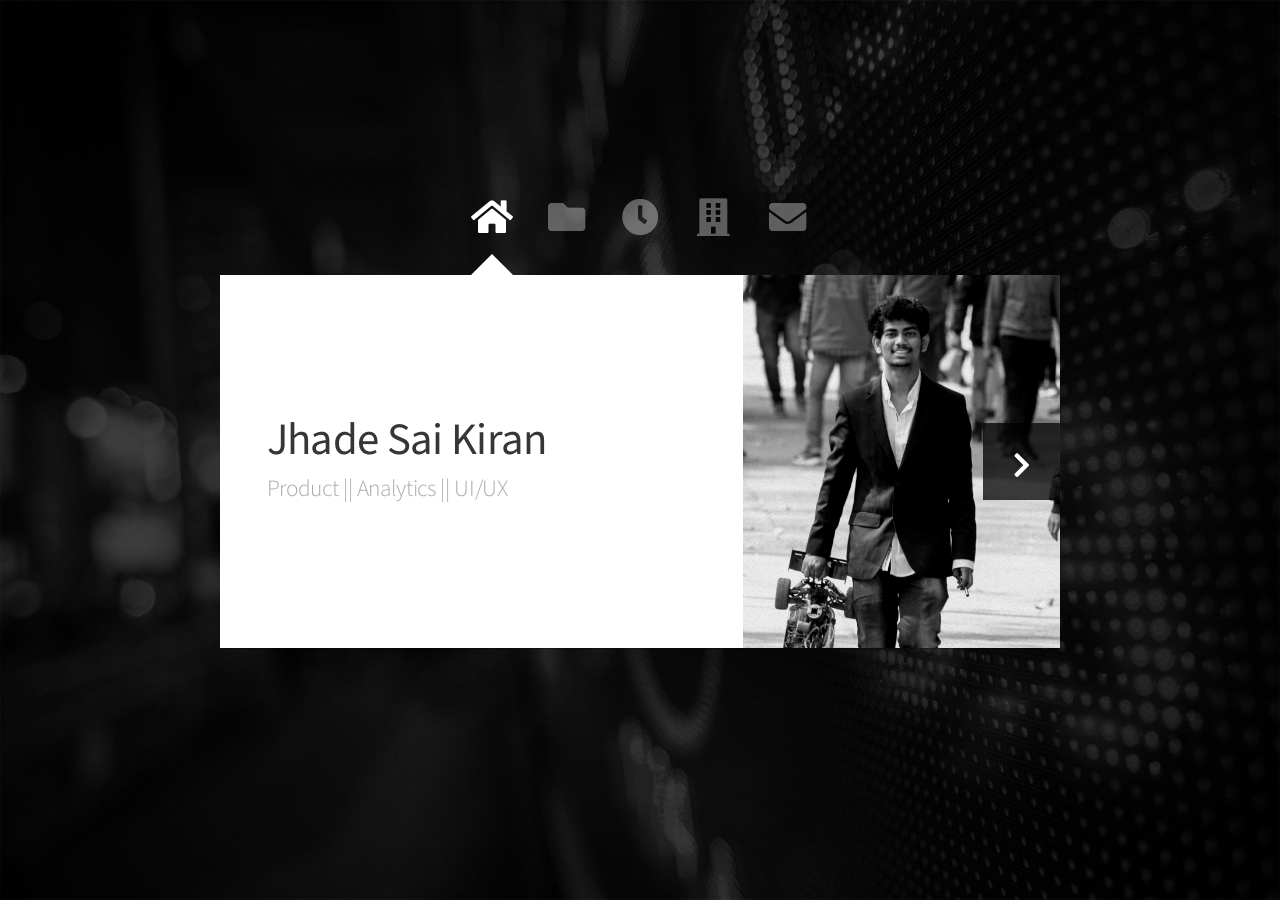
<file: index.html>
<!DOCTYPE HTML>

<html>
	<head>
		<title>Jhade_Sai_Kiran</title>
		<meta charset="utf-8" />
		<meta name="viewport" content="width=device-width, initial-scale=1, user-scalable=no" />
		<link rel="stylesheet" href="assets/css/main.css" />
		<link rel="icon" href="/logo.jpeg" />
		<noscript><link rel="stylesheet" href="assets/css/noscript.css" /></noscript>
	</head>
	<body class="is-preload">

		<!-- Wrapper-->
			<div id="wrapper">

				<!-- Nav -->
					<nav id="nav">
						<a href="#" class="icon solid fa-home"><span>Home</span></a>
						<a href="#work" class="icon solid fa-folder"><span>Work</span></a>
						<a href="#experience" class="icon solid fa-clock"><span>Experience</span></a>
						<a href="#education" class="icon solid fa-building"><span>Education</span></a>
						<a href="#contact" class="icon solid fa-envelope"><span>Contact</span></a>
					</nav>

				<!-- Main -->
					<div id="main">

						<!-- Me -->
							<article id="home" class="panel intro">
								<header>
									<h1>Jhade Sai Kiran</h1>
									<p>Product || Analytics || UI/UX</p>
									
								</header>
								<a href="#work" class="jumplink pic">
									<span class="arrow icon solid fa-chevron-right"><span>See my work</span></span>
									<img src="images/newprofile.jpeg" alt="" />
								</a>
							</article>

						<!-- Work -->
							<article id="work" class="panel work">
								<header>
									<h2>About me</h2>
								</header>
								<p>
									Experience in delivering end-to-end project implementations by using research, creating complete PRD's, Building MVP, defining success metrics through Product designing, brainstorming, and leadership skills simultaneously, with limited resources in fast-paced, changing priorities, and ambiguous Agile environments. Solid project experience in decision-making and negotiations. Excellent communication, problem-solving, conflict/ resolution management, active listening, time management, and interpersonal skills.
                               
								</p>
								
                                 <p>Here are few works that i have done!</p>
								<div class="blog">
                                  <h3>Problem Statement : ZestMoney</h3>
								  <ul>
									  <li>You work for a well-resourced startup and build a new dating app in India. Propose a product/feature to the startup’s leadership to increase the number of traction.</li>
								     <li>Clearly define your goals and your target users. What are the unique characteristics of the targeted audience when considering user demographics?</li>
                                     <li>Discuss tradeoffs, risks, and metrics for success. Are there cases when metrics might be misleading? For instance, when might several people match be a misleading metric?</li>
								 </ul>
                                  <div class="blog-carousel">
                                   
										
											<img src="images/zest/Zest_Money_page-0001.jpg" alt="zest" />
											<img src="images/zest/Zest_Money_page-0002.jpg" alt="zest" />
											<img src="images/zest/Zest_Money_page-0003.jpg" alt="zest" />
											<img src="images/zest/Zest_Money_page-0004.jpg" alt="zest" />
											<img src="images/zest/Zest_Money_page-0005.jpg" alt="zest" />
										
									
								  </div> 
								</div>

								<hr/>
                                 
								<div class="blog">
									<h3>Problem Statement : Hilabs</h3>
									<ul>
										<li>HiLabs healthcare-focused artificial Intelligence (AI) solutions automatically detect data errors without human knowledge or input. It is a rare fusion of AI, big data, and medical ontologies. HiLabs has multiple products, and each product addresses various use cases. It offers services and products to different healthcare agencies. The applicant is expected to create a user application for the same.
										</li>
									   
								   </ul>
									<div class="blog-carousel">
									 
											  <img src="images/hilabs/JhadeSaiKiran_18135048_IITBHU (2)_page-0001.jpg" alt="zest" />
											  <img src="images/hilabs/JhadeSaiKiran_18135048_IITBHU (2)_page-0002.jpg" alt="zest" />
											  <img src="images/hilabs/JhadeSaiKiran_18135048_IITBHU (2)_page-0003.jpg" alt="zest" />
											  <img src="images/hilabs/JhadeSaiKiran_18135048_IITBHU (2)_page-0004.jpg" alt="zest" />
											  <img src="images/hilabs/JhadeSaiKiran_18135048_IITBHU (2)_page-0005.jpg" alt="zest" />
											  <img src="images/hilabs/JhadeSaiKiran_18135048_IITBHU (2)_page-0006.jpg" alt="zest" />
											  <img src="images/hilabs/JhadeSaiKiran_18135048_IITBHU (2)_page-0007.jpg" alt="zest" />
										
									</div> 
								  </div>

                                 <hr/>


								  <div class="blog">
									<h3>Problem Statement : Flipkart</h3>
									<ul>
										<li>Choose the product offered by ANY of our partner hiring companies</li>
									   <li>Identify a problem with the chosen product</li>
                                        <li> Think about how you would solve the problem?</li>
                                        <li>Think of how you will measure the success of your solution?</li>
                                         <li>Keep in mind the impact of your solution on adjacent areas of the product, if any?</li>
										 <li>Do think of the reasons your proposed solution can fail and plan for how you can mitigate those risks.</li>
								   </ul>
									<div class="blog-carousel">
									 
											  <img src="images/flipkart/PriorityPulse (2)_page-0001.jpg" alt="zest" />
											  <img src="images/flipkart/PriorityPulse (2)_page-0002.jpg" alt="zest" />
											  <img src="images/flipkart/PriorityPulse (2)_page-0003.jpg" alt="zest" />
											  <img src="images/flipkart/PriorityPulse (2)_page-0004.jpg" alt="zest" />
											  <img src="images/flipkart/PriorityPulse (2)_page-0005.jpg" alt="zest" />
											  <img src="images/flipkart/PriorityPulse (2)_page-0006.jpg" alt="zest" />
											  <img src="images/flipkart/PriorityPulse (2)_page-0007.jpg" alt="zest" />
											  <img src="images/flipkart/PriorityPulse (2)_page-0008.jpg" alt="zest" />
										
									</div> 
								  </div>
 

								  <hr/>

								  <div class="blog">
									<h3>Problem Statement : Pluralsight</h3>
									<ul>
										<li>Have a PM mindset, have a glance at the info page here (https://www.pluralsight.com/pricing/), Recommend changes in this page that need to
											be done to educate users regarding payment modes. Think on a tile or infobox or any change which would
											make the user understand the real problem.</li>
									   <li>Use a Debit during the signup process, see the error code! Provide a solution for users which will also be
										compatible with merchants processing time to companies. In case, if you didn’t face any error, ignore this
										and try with credit as mentioned below ( follow step 3).</li>
                                        <li> Do with Credit or by adding Credit/Debit in Paypal individually, face some minimal errors, provide a
											solution for that ref. error code.
											</li>
                                    
								   </ul>
									<div class="blog-carousel">
									
											  <img src="images/pluralsight/jhadesaikiran_Pluralsight_page-0001.jpg" alt="zest" />
											  <img src="images/pluralsight/jhadesaikiran_Pluralsight_page-0002.jpg" alt="zest" />
											  <img src="images/pluralsight/jhadesaikiran_Pluralsight_page-0003.jpg" alt="zest" />
											  <img src="images/pluralsight/jhadesaikiran_Pluralsight_page-0004.jpg" alt="zest" />
											  <img src="images/pluralsight/jhadesaikiran_Pluralsight_page-0005.jpg" alt="zest" />
									
									</div> 
								  </div>

								
							</article>

						<!-- Experience -->
						<article id="experience" class="panel experience">
							<header>
								<h2>Experience</h2>
							</header>
							
							<div class="quollab">
								<a href="#" class="quollab1" ><img src="images/quollab.jpg" alt=""></a>
								<h3>Product Manager Intern</h3>
								<ul>
									<li>Leveraged UX skills using Figma, Balsamiq to design 3 Product MVPs and Strategies that increase the traction by 40% in the BlueTree E-commerce website.</li>	
									<li>Created Marketing Funnels and AARRR frameworks that could be applied to increase user conversion rate by 35% by working directly with the Product Management Office </li>
									<li>Lead a team of 6 members to prioritize and do Market research and SWOT Analysis for Product life cycles which made us delivered a 20% reduction in project completion time.</li>
								</ul>
								
									
	
							</div>
	
							 <div class="priority">
								<a href="#" class="priority1" ><img src="images/priority.jpg" alt=""></a>
								<h3>Product Head, Priority Pulse</h3>
								<ul>
									<li>Lead the development of a new B2C SaaS product that enables patients to book, track, Establish video communication with ambulance drivers and hospital doctors to increase the rate of survival.</li>
								    <li>Performed in-depth market analysis in order to identify potential market opportunities and prioritize them to deliver Product MVP in just 2 months by Leveraging UI/UX Balsamiq Design Skills.</li>
                                    <li>Worked cross-functional teams to complete Project deliverables before deadlines which led to Accomplish Digital Innovation award among 200+ teams in HealthCare Asia MedTech Awards.</li>
								</ul>
							 </div>

							 <div class="priority">
								<a href="#" class="priority1" ><img src="images/Cisco.jpg" alt=""></a>
								<h3>Cisco ThingQbator Internship Program - Project Track</h3>
								<ul>
									<li>Lead an entrepreneurial project (TEAM PRIORITY PULSE) to complete its MVP and pitch before
										angel investors.</li>
									<li>Designed, built, and made decisions regarding the strategies as a Business and management head of
										Team Priority Pulse.</li>
                                    <li>Attain the Excellence in Innovation Certificate as a team under the internship - ThingQbator internship
										program conducted under Cisco Incubation center.</li>
                                    <li>Designed completely Detailed PRD's by and research leading team members to deliver products on
										time. Successfully created MVP and defined its success metrics.</li>
                                    <li>Descry the best money-making strategies for the startup and helped the team.</li>
								</ul>
							
							 </div>

						</article>


						<!-- Education -->
						<article id="education" class="panel education">
							<header>
								<h2>Education</h2>
							</header>

                         <div class="iitbhu">
							<a href="#" class="iitbhu1" ><img src="images/iitbhu.jpg" alt=""></a>
							<h3>Indian Institute of Technology, BHU, Varanasi</h3>
							<p>Bachelor's of Technology in Mechanical Engineering, 2022</p>
						        <div class="iitflux">
                                  
								</div> 

					    </div>

						 <div class="jnv">
							<a href="#" class="jnv1" ><img src="images/jnv.jpg" alt=""></a>
							<h3>Jawahar Navodaya Vidyalaya, SKZR</h3>
							<p>High School, 2015</p>
						 </div>

                           <hr/>

						   <header>
							<h2>Certificates</h2>
						   </header>
                        <div class="certi-con">
                            <div class="flexbox-item-1"><a href="#" class="certiimg" ><img src="images/coursera.jpg" alt=""></a><p> Product Management: Modern Fundamentals : Coursera</p></div>
							<div class="flexbox-item-1"><a href="#" class="certiimg" ><img src="images/SCURM.jpg" alt=""></a><p> Scrum Fundamentals Certified(SFC) : VMEdu Inc.</p></div>
						</div>	
						<div class="certi-con">
							<div class="flexbox-item-1"><a href="#" class="certiimg" ><img src="images/udemy_data.jpg" alt=""></a><p> Learning Python for Data Analysis and Visualization : Udemy</p></div>
							<div class="flexbox-item-1"><a href="#" class="certiimg" ><img src="images/udemy_SQL.jpg" alt=""></a><p> The Complete SQL Bootcamp 2021 : Udemy</p></div>
						</div>
						</article>


						<!-- Contact -->
							<article id="contact" class="panel">
								<header>
									<h2>Contact Me</h2>
								</header>
								<a href="https://www.linkedin.com/in/jhade-sai-kiran-68e/" class="icon brands fa-linkedin"><span></span>
								 <h4> linkedin</h4>
								 <p> https://www.linkedin.com/in/jhade-sai-kiran-68e/</p>
								 </a> 

								<a href="https://www.linkedin.com/in/jhade-sai-kiran-68e/" class="icon solid fa-envelope"><span> </span>
									<h4> Gmail</h4>
									<p>saikiran.jhade@gmail.com</p>
								</a> 
								
								<a href="https://www.instagram.com/jhade_saikiran/" class="icon brands fa-instagram"><span> </span>
									<h4> Instagram</h4>
									<p>https://www.instagram.com/jhade_saikiran/</p>
								</a> 
							</article>

					</div>

				<!-- Footer -->
					<div id="footer">
						<ul class="copyright">
							<!--<li>&copy; Untitled.</li><li>Design: <a href="http://html5up.net">HTML5 UP</a></li>-->
						</ul>
					</div>

			</div>

		<!-- Scripts -->
			<script src="assets/js/jquery.min.js"></script>
			<script src="assets/js/browser.min.js"></script>
			<script src="assets/js/breakpoints.min.js"></script>
			<script src="assets/js/util.js"></script>
			<script src="assets/js/main.js"></script>

	</body>
</html>
</file>
<file: assets/css/noscript.css>
/*
	Astral by HTML5 UP
	html5up.net | @ajlkn
	Free for personal and commercial use under the CCA 3.0 license (html5up.net/license)
*/

/* Wrapper */

	#wrapper {
		opacity: 1 !important;
	}

/* Nav */

	#nav a {
		opacity: 1.0;
	}

		#nav a:before, #nav a:after {
			display: none;
		}

		#nav a span {
			top: 0;
			opacity: 1.0;
		}

			#nav a span:after {
				display: none;
			}

/* Main */

	#main {
		background: none;
		box-shadow: none;
	}

		#main > .panel {
			background: #ffffff;
			margin-bottom: 2em;
		}

			#main > .panel:last-child {
				margin-bottom: 0;
			}
</file>
<file: assets/css/main.css>
@import url("https://fonts.googleapis.com/css?family=Source+Sans+Pro:300,400,300italic,400italic");
@import url("fontawesome-all.min.css");

/*
	Astral by HTML5 UP
	html5up.net | @ajlkn
	Free for personal and commercial use under the CCA 3.0 license (html5up.net/license)
*/

html,
body,
div,
span,
applet,
object,
iframe,
h1,
h2,
h3,
h4,
h5,
h6,
p,
blockquote,
pre,
a,
abbr,
acronym,
address,
big,
cite,
code,
del,
dfn,
em,
img,
ins,
kbd,
q,
s,
samp,
small,
strike,
strong,
sub,
sup,
tt,
var,
b,
u,
i,
center,
dl,
dt,
dd,
ol,
ul,
li,
fieldset,
form,
label,
legend,
table,
caption,
tbody,
tfoot,
thead,
tr,
th,
td,
article,
aside,
canvas,
details,
embed,
figure,
figcaption,
footer,
header,
hgroup,
menu,
nav,
output,
ruby,
section,
summary,
time,
mark,
audio,
video {
  margin: 0;
  padding: 0;
  border: 0;
  font-size: 100%;
  font: inherit;
  vertical-align: baseline;
}

article,
aside,
details,
figcaption,
figure,
footer,
header,
hgroup,
menu,
nav,
section {
  display: block;
}

body {
  line-height: 1;
}

ol,
ul {
  list-style: none;
}

blockquote,
q {
  quotes: none;
}

blockquote:before,
blockquote:after,
q:before,
q:after {
  content: "";
  content: none;
}

table {
  border-collapse: collapse;
  border-spacing: 0;
}

body {
  -webkit-text-size-adjust: none;
}

mark {
  background-color: transparent;
  color: inherit;
}

input::-moz-focus-inner {
  border: 0;
  padding: 0;
}

input,
select,
textarea {
  -moz-appearance: none;
  -webkit-appearance: none;
  -ms-appearance: none;
  appearance: none;
}

/* Row */

.row {
  display: flex;
  flex-wrap: wrap;
  box-sizing: border-box;
  align-items: stretch;
}

.row > * {
  box-sizing: border-box;
}

.row.gtr-uniform > * > :last-child {
  margin-bottom: 0;
}

.row.aln-left {
  justify-content: flex-start;
}

.row.aln-center {
  justify-content: center;
}

.row.aln-right {
  justify-content: flex-end;
}

.row.aln-top {
  align-items: flex-start;
}

.row.aln-middle {
  align-items: center;
}

.row.aln-bottom {
  align-items: flex-end;
}

.row > .imp {
  order: -1;
}

.row > .col-1 {
  width: 8.33333%;
}

.row > .off-1 {
  margin-left: 8.33333%;
}

.row > .col-2 {
  width: 16.66667%;
}

.row > .off-2 {
  margin-left: 16.66667%;
}

.row > .col-3 {
  width: 25%;
}

.row > .off-3 {
  margin-left: 25%;
}

.row > .col-4 {
  width: 33.33333%;
}

.row > .off-4 {
  margin-left: 33.33333%;
}

.row > .col-5 {
  width: 41.66667%;
}

.row > .off-5 {
  margin-left: 41.66667%;
}

.row > .col-6 {
  width: 50%;
}

.row > .off-6 {
  margin-left: 50%;
}

.row > .col-7 {
  width: 58.33333%;
}

.row > .off-7 {
  margin-left: 58.33333%;
}

.row > .col-8 {
  width: 66.66667%;
}

.row > .off-8 {
  margin-left: 66.66667%;
}

.row > .col-9 {
  width: 75%;
}

.row > .off-9 {
  margin-left: 75%;
}

.row > .col-10 {
  width: 83.33333%;
}

.row > .off-10 {
  margin-left: 83.33333%;
}

.row > .col-11 {
  width: 91.66667%;
}

.row > .off-11 {
  margin-left: 91.66667%;
}

.row > .col-12 {
  width: 100%;
}

.row > .off-12 {
  margin-left: 100%;
}

.row.gtr-0 {
  margin-top: 0em;
  margin-left: 0em;
}

.row.gtr-0 > * {
  padding: 0em 0 0 0em;
}

.row.gtr-0.gtr-uniform {
  margin-top: 0em;
}

.row.gtr-0.gtr-uniform > * {
  padding-top: 0em;
}

.row.gtr-25 {
  margin-top: -0.3125em;
  margin-left: -0.3125em;
}

.row.gtr-25 > * {
  padding: 0.3125em 0 0 0.3125em;
}

.row.gtr-25.gtr-uniform {
  margin-top: -0.3125em;
}

.row.gtr-25.gtr-uniform > * {
  padding-top: 0.3125em;
}

.row.gtr-50 {
  margin-top: -0.625em;
  margin-left: -0.625em;
}

.row.gtr-50 > * {
  padding: 0.625em 0 0 0.625em;
}

.row.gtr-50.gtr-uniform {
  margin-top: -0.625em;
}

.row.gtr-50.gtr-uniform > * {
  padding-top: 0.625em;
}

.row {
  margin-top: -1.25em;
  margin-left: -1.25em;
}

.row > * {
  padding: 1.25em 0 0 1.25em;
}

.row.gtr-uniform {
  margin-top: -1.25em;
}

.row.gtr-uniform > * {
  padding-top: 1.25em;
}

.row.gtr-150 {
  margin-top: -1.875em;
  margin-left: -1.875em;
}

.row.gtr-150 > * {
  padding: 1.875em 0 0 1.875em;
}

.row.gtr-150.gtr-uniform {
  margin-top: -1.875em;
}

.row.gtr-150.gtr-uniform > * {
  padding-top: 1.875em;
}

.row.gtr-200 {
  margin-top: -2.5em;
  margin-left: -2.5em;
}

.row.gtr-200 > * {
  padding: 2.5em 0 0 2.5em;
}

.row.gtr-200.gtr-uniform {
  margin-top: -2.5em;
}

.row.gtr-200.gtr-uniform > * {
  padding-top: 2.5em;
}

@media screen and (max-width: 1680px) {
  .row {
    display: flex;
    flex-wrap: wrap;
    box-sizing: border-box;
    align-items: stretch;
  }

  .row > * {
    box-sizing: border-box;
  }

  .row.gtr-uniform > * > :last-child {
    margin-bottom: 0;
  }

  .row.aln-left {
    justify-content: flex-start;
  }

  .row.aln-center {
    justify-content: center;
  }

  .row.aln-right {
    justify-content: flex-end;
  }

  .row.aln-top {
    align-items: flex-start;
  }

  .row.aln-middle {
    align-items: center;
  }

  .row.aln-bottom {
    align-items: flex-end;
  }

  .row > .imp-xlarge {
    order: -1;
  }

  .row > .col-1-xlarge {
    width: 8.33333%;
  }

  .row > .off-1-xlarge {
    margin-left: 8.33333%;
  }

  .row > .col-2-xlarge {
    width: 16.66667%;
  }

  .row > .off-2-xlarge {
    margin-left: 16.66667%;
  }

  .row > .col-3-xlarge {
    width: 25%;
  }

  .row > .off-3-xlarge {
    margin-left: 25%;
  }

  .row > .col-4-xlarge {
    width: 33.33333%;
  }

  .row > .off-4-xlarge {
    margin-left: 33.33333%;
  }

  .row > .col-5-xlarge {
    width: 41.66667%;
  }

  .row > .off-5-xlarge {
    margin-left: 41.66667%;
  }

  .row > .col-6-xlarge {
    width: 50%;
  }

  .row > .off-6-xlarge {
    margin-left: 50%;
  }

  .row > .col-7-xlarge {
    width: 58.33333%;
  }

  .row > .off-7-xlarge {
    margin-left: 58.33333%;
  }

  .row > .col-8-xlarge {
    width: 66.66667%;
  }

  .row > .off-8-xlarge {
    margin-left: 66.66667%;
  }

  .row > .col-9-xlarge {
    width: 75%;
  }

  .row > .off-9-xlarge {
    margin-left: 75%;
  }

  .row > .col-10-xlarge {
    width: 83.33333%;
  }

  .row > .off-10-xlarge {
    margin-left: 83.33333%;
  }

  .row > .col-11-xlarge {
    width: 91.66667%;
  }

  .row > .off-11-xlarge {
    margin-left: 91.66667%;
  }

  .row > .col-12-xlarge {
    width: 100%;
  }

  .row > .off-12-xlarge {
    margin-left: 100%;
  }

  .row.gtr-0 {
    margin-top: 0em;
    margin-left: 0em;
  }

  .row.gtr-0 > * {
    padding: 0em 0 0 0em;
  }

  .row.gtr-0.gtr-uniform {
    margin-top: 0em;
  }

  .row.gtr-0.gtr-uniform > * {
    padding-top: 0em;
  }

  .row.gtr-25 {
    margin-top: -0.3125em;
    margin-left: -0.3125em;
  }

  .row.gtr-25 > * {
    padding: 0.3125em 0 0 0.3125em;
  }

  .row.gtr-25.gtr-uniform {
    margin-top: -0.3125em;
  }

  .row.gtr-25.gtr-uniform > * {
    padding-top: 0.3125em;
  }

  .row.gtr-50 {
    margin-top: -0.625em;
    margin-left: -0.625em;
  }

  .row.gtr-50 > * {
    padding: 0.625em 0 0 0.625em;
  }

  .row.gtr-50.gtr-uniform {
    margin-top: -0.625em;
  }

  .row.gtr-50.gtr-uniform > * {
    padding-top: 0.625em;
  }

  .row {
    margin-top: -1.25em;
    margin-left: -1.25em;
  }

  .row > * {
    padding: 1.25em 0 0 1.25em;
  }

  .row.gtr-uniform {
    margin-top: -1.25em;
  }

  .row.gtr-uniform > * {
    padding-top: 1.25em;
  }

  .row.gtr-150 {
    margin-top: -1.875em;
    margin-left: -1.875em;
  }

  .row.gtr-150 > * {
    padding: 1.875em 0 0 1.875em;
  }

  .row.gtr-150.gtr-uniform {
    margin-top: -1.875em;
  }

  .row.gtr-150.gtr-uniform > * {
    padding-top: 1.875em;
  }

  .row.gtr-200 {
    margin-top: -2.5em;
    margin-left: -2.5em;
  }

  .row.gtr-200 > * {
    padding: 2.5em 0 0 2.5em;
  }

  .row.gtr-200.gtr-uniform {
    margin-top: -2.5em;
  }

  .row.gtr-200.gtr-uniform > * {
    padding-top: 2.5em;
  }
}

@media screen and (max-width: 1280px) {
  .row {
    display: flex;
    flex-wrap: wrap;
    box-sizing: border-box;
    align-items: stretch;
  }

  .row > * {
    box-sizing: border-box;
  }

  .row.gtr-uniform > * > :last-child {
    margin-bottom: 0;
  }

  .row.aln-left {
    justify-content: flex-start;
  }

  .row.aln-center {
    justify-content: center;
  }

  .row.aln-right {
    justify-content: flex-end;
  }

  .row.aln-top {
    align-items: flex-start;
  }

  .row.aln-middle {
    align-items: center;
  }

  .row.aln-bottom {
    align-items: flex-end;
  }

  .row > .imp-large {
    order: -1;
  }

  .row > .col-1-large {
    width: 8.33333%;
  }

  .row > .off-1-large {
    margin-left: 8.33333%;
  }

  .row > .col-2-large {
    width: 16.66667%;
  }

  .row > .off-2-large {
    margin-left: 16.66667%;
  }

  .row > .col-3-large {
    width: 25%;
  }

  .row > .off-3-large {
    margin-left: 25%;
  }

  .row > .col-4-large {
    width: 33.33333%;
  }

  .row > .off-4-large {
    margin-left: 33.33333%;
  }

  .row > .col-5-large {
    width: 41.66667%;
  }

  .row > .off-5-large {
    margin-left: 41.66667%;
  }

  .row > .col-6-large {
    width: 50%;
  }

  .row > .off-6-large {
    margin-left: 50%;
  }

  .row > .col-7-large {
    width: 58.33333%;
  }

  .row > .off-7-large {
    margin-left: 58.33333%;
  }

  .row > .col-8-large {
    width: 66.66667%;
  }

  .row > .off-8-large {
    margin-left: 66.66667%;
  }

  .row > .col-9-large {
    width: 75%;
  }

  .row > .off-9-large {
    margin-left: 75%;
  }

  .row > .col-10-large {
    width: 83.33333%;
  }

  .row > .off-10-large {
    margin-left: 83.33333%;
  }

  .row > .col-11-large {
    width: 91.66667%;
  }

  .row > .off-11-large {
    margin-left: 91.66667%;
  }

  .row > .col-12-large {
    width: 100%;
  }

  .row > .off-12-large {
    margin-left: 100%;
  }

  .row.gtr-0 {
    margin-top: 0em;
    margin-left: 0em;
  }

  .row.gtr-0 > * {
    padding: 0em 0 0 0em;
  }

  .row.gtr-0.gtr-uniform {
    margin-top: 0em;
  }

  .row.gtr-0.gtr-uniform > * {
    padding-top: 0em;
  }

  .row.gtr-25 {
    margin-top: -0.3125em;
    margin-left: -0.3125em;
  }

  .row.gtr-25 > * {
    padding: 0.3125em 0 0 0.3125em;
  }

  .row.gtr-25.gtr-uniform {
    margin-top: -0.3125em;
  }

  .row.gtr-25.gtr-uniform > * {
    padding-top: 0.3125em;
  }

  .row.gtr-50 {
    margin-top: -0.625em;
    margin-left: -0.625em;
  }

  .row.gtr-50 > * {
    padding: 0.625em 0 0 0.625em;
  }

  .row.gtr-50.gtr-uniform {
    margin-top: -0.625em;
  }

  .row.gtr-50.gtr-uniform > * {
    padding-top: 0.625em;
  }

  .row {
    margin-top: -1.25em;
    margin-left: -1.25em;
  }

  .row > * {
    padding: 1.25em 0 0 1.25em;
  }

  .row.gtr-uniform {
    margin-top: -1.25em;
  }

  .row.gtr-uniform > * {
    padding-top: 1.25em;
  }

  .row.gtr-150 {
    margin-top: -1.875em;
    margin-left: -1.875em;
  }

  .row.gtr-150 > * {
    padding: 1.875em 0 0 1.875em;
  }

  .row.gtr-150.gtr-uniform {
    margin-top: -1.875em;
  }

  .row.gtr-150.gtr-uniform > * {
    padding-top: 1.875em;
  }

  .row.gtr-200 {
    margin-top: -2.5em;
    margin-left: -2.5em;
  }

  .row.gtr-200 > * {
    padding: 2.5em 0 0 2.5em;
  }

  .row.gtr-200.gtr-uniform {
    margin-top: -2.5em;
  }

  .row.gtr-200.gtr-uniform > * {
    padding-top: 2.5em;
  }
}

@media screen and (max-width: 980px) {
  .row {
    display: flex;
    flex-wrap: wrap;
    box-sizing: border-box;
    align-items: stretch;
  }

  .row > * {
    box-sizing: border-box;
  }

  .row.gtr-uniform > * > :last-child {
    margin-bottom: 0;
  }

  .row.aln-left {
    justify-content: flex-start;
  }

  .row.aln-center {
    justify-content: center;
  }

  .row.aln-right {
    justify-content: flex-end;
  }

  .row.aln-top {
    align-items: flex-start;
  }

  .row.aln-middle {
    align-items: center;
  }

  .row.aln-bottom {
    align-items: flex-end;
  }

  .row > .imp-medium {
    order: -1;
  }

  .row > .col-1-medium {
    width: 8.33333%;
  }

  .row > .off-1-medium {
    margin-left: 8.33333%;
  }

  .row > .col-2-medium {
    width: 16.66667%;
  }

  .row > .off-2-medium {
    margin-left: 16.66667%;
  }

  .row > .col-3-medium {
    width: 25%;
  }

  .row > .off-3-medium {
    margin-left: 25%;
  }

  .row > .col-4-medium {
    width: 33.33333%;
  }

  .row > .off-4-medium {
    margin-left: 33.33333%;
  }

  .row > .col-5-medium {
    width: 41.66667%;
  }

  .row > .off-5-medium {
    margin-left: 41.66667%;
  }

  .row > .col-6-medium {
    width: 50%;
  }

  .row > .off-6-medium {
    margin-left: 50%;
  }

  .row > .col-7-medium {
    width: 58.33333%;
  }

  .row > .off-7-medium {
    margin-left: 58.33333%;
  }

  .row > .col-8-medium {
    width: 66.66667%;
  }

  .row > .off-8-medium {
    margin-left: 66.66667%;
  }

  .row > .col-9-medium {
    width: 75%;
  }

  .row > .off-9-medium {
    margin-left: 75%;
  }

  .row > .col-10-medium {
    width: 83.33333%;
  }

  .row > .off-10-medium {
    margin-left: 83.33333%;
  }

  .row > .col-11-medium {
    width: 91.66667%;
  }

  .row > .off-11-medium {
    margin-left: 91.66667%;
  }

  .row > .col-12-medium {
    width: 100%;
  }

  .row > .off-12-medium {
    margin-left: 100%;
  }

  .row.gtr-0 {
    margin-top: 0em;
    margin-left: 0em;
  }

  .row.gtr-0 > * {
    padding: 0em 0 0 0em;
  }

  .row.gtr-0.gtr-uniform {
    margin-top: 0em;
  }

  .row.gtr-0.gtr-uniform > * {
    padding-top: 0em;
  }

  .row.gtr-25 {
    margin-top: -0.3125em;
    margin-left: -0.3125em;
  }

  .row.gtr-25 > * {
    padding: 0.3125em 0 0 0.3125em;
  }

  .row.gtr-25.gtr-uniform {
    margin-top: -0.3125em;
  }

  .row.gtr-25.gtr-uniform > * {
    padding-top: 0.3125em;
  }

  .row.gtr-50 {
    margin-top: -0.625em;
    margin-left: -0.625em;
  }

  .row.gtr-50 > * {
    padding: 0.625em 0 0 0.625em;
  }

  .row.gtr-50.gtr-uniform {
    margin-top: -0.625em;
  }

  .row.gtr-50.gtr-uniform > * {
    padding-top: 0.625em;
  }

  .row {
    margin-top: -1.25em;
    margin-left: -1.25em;
  }

  .row > * {
    padding: 1.25em 0 0 1.25em;
  }

  .row.gtr-uniform {
    margin-top: -1.25em;
  }

  .row.gtr-uniform > * {
    padding-top: 1.25em;
  }

  .row.gtr-150 {
    margin-top: -1.875em;
    margin-left: -1.875em;
  }

  .row.gtr-150 > * {
    padding: 1.875em 0 0 1.875em;
  }

  .row.gtr-150.gtr-uniform {
    margin-top: -1.875em;
  }

  .row.gtr-150.gtr-uniform > * {
    padding-top: 1.875em;
  }

  .row.gtr-200 {
    margin-top: -2.5em;
    margin-left: -2.5em;
  }

  .row.gtr-200 > * {
    padding: 2.5em 0 0 2.5em;
  }

  .row.gtr-200.gtr-uniform {
    margin-top: -2.5em;
  }

  .row.gtr-200.gtr-uniform > * {
    padding-top: 2.5em;
  }
}

@media screen and (max-width: 736px) {
  .row {
    display: flex;
    flex-wrap: wrap;
    box-sizing: border-box;
    align-items: stretch;
  }

  .row > * {
    box-sizing: border-box;
  }

  .row.gtr-uniform > * > :last-child {
    margin-bottom: 0;
  }

  .row.aln-left {
    justify-content: flex-start;
  }

  .row.aln-center {
    justify-content: center;
  }

  .row.aln-right {
    justify-content: flex-end;
  }

  .row.aln-top {
    align-items: flex-start;
  }

  .row.aln-middle {
    align-items: center;
  }

  .row.aln-bottom {
    align-items: flex-end;
  }

  .row > .imp-small {
    order: -1;
  }

  .row > .col-1-small {
    width: 8.33333%;
  }

  .row > .off-1-small {
    margin-left: 8.33333%;
  }

  .row > .col-2-small {
    width: 16.66667%;
  }

  .row > .off-2-small {
    margin-left: 16.66667%;
  }

  .row > .col-3-small {
    width: 25%;
  }

  .row > .off-3-small {
    margin-left: 25%;
  }

  .row > .col-4-small {
    width: 33.33333%;
  }

  .row > .off-4-small {
    margin-left: 33.33333%;
  }

  .row > .col-5-small {
    width: 41.66667%;
  }

  .row > .off-5-small {
    margin-left: 41.66667%;
  }

  .row > .col-6-small {
    width: 50%;
  }

  .row > .off-6-small {
    margin-left: 50%;
  }

  .row > .col-7-small {
    width: 58.33333%;
  }

  .row > .off-7-small {
    margin-left: 58.33333%;
  }

  .row > .col-8-small {
    width: 66.66667%;
  }

  .row > .off-8-small {
    margin-left: 66.66667%;
  }

  .row > .col-9-small {
    width: 75%;
  }

  .row > .off-9-small {
    margin-left: 75%;
  }

  .row > .col-10-small {
    width: 83.33333%;
  }

  .row > .off-10-small {
    margin-left: 83.33333%;
  }

  .row > .col-11-small {
    width: 91.66667%;
  }

  .row > .off-11-small {
    margin-left: 91.66667%;
  }

  .row > .col-12-small {
    width: 100%;
  }

  .row > .off-12-small {
    margin-left: 100%;
  }

  .row.gtr-0 {
    margin-top: 0em;
    margin-left: 0em;
  }

  .row.gtr-0 > * {
    padding: 0em 0 0 0em;
  }

  .row.gtr-0.gtr-uniform {
    margin-top: 0em;
  }

  .row.gtr-0.gtr-uniform > * {
    padding-top: 0em;
  }

  .row.gtr-25 {
    margin-top: -0.3125em;
    margin-left: -0.3125em;
  }

  .row.gtr-25 > * {
    padding: 0.3125em 0 0 0.3125em;
  }

  .row.gtr-25.gtr-uniform {
    margin-top: -0.3125em;
  }

  .row.gtr-25.gtr-uniform > * {
    padding-top: 0.3125em;
  }

  .row.gtr-50 {
    margin-top: -0.625em;
    margin-left: -0.625em;
  }

  .row.gtr-50 > * {
    padding: 0.625em 0 0 0.625em;
  }

  .row.gtr-50.gtr-uniform {
    margin-top: -0.625em;
  }

  .row.gtr-50.gtr-uniform > * {
    padding-top: 0.625em;
  }

  .row {
    margin-top: -1.25em;
    margin-left: -1.25em;
  }

  .row > * {
    padding: 1.25em 0 0 1.25em;
  }

  .row.gtr-uniform {
    margin-top: -1.25em;
  }

  .row.gtr-uniform > * {
    padding-top: 1.25em;
  }

  .row.gtr-150 {
    margin-top: -1.875em;
    margin-left: -1.875em;
  }

  .row.gtr-150 > * {
    padding: 1.875em 0 0 1.875em;
  }

  .row.gtr-150.gtr-uniform {
    margin-top: -1.875em;
  }

  .row.gtr-150.gtr-uniform > * {
    padding-top: 1.875em;
  }

  .row.gtr-200 {
    margin-top: -2.5em;
    margin-left: -2.5em;
  }

  .row.gtr-200 > * {
    padding: 2.5em 0 0 2.5em;
  }

  .row.gtr-200.gtr-uniform {
    margin-top: -2.5em;
  }

  .row.gtr-200.gtr-uniform > * {
    padding-top: 2.5em;
  }
}

/* Basic */

html {
  box-sizing: border-box;
}

*,
*:before,
*:after {
  box-sizing: inherit;
}

body {
  background-image: url("images/overlay.png"), url("images/bg1.jpg");
  background-repeat: repeat, no-repeat;
  background-size: auto, 100% 100%;
  background-attachment: fixed;
  overflow-y: scroll;
}

body.is-preload *,
body.is-preload *:before,
body.is-preload *:after {
  -moz-animation: none !important;
  -webkit-animation: none !important;
  -ms-animation: none !important;
  animation: none !important;
  -moz-transition: none !important;
  -webkit-transition: none !important;
  -ms-transition: none !important;
  transition: none !important;
}

body,
input,
textarea,
select {
  font-family: "Source Sans Pro", sans-serif;
  font-weight: 300;
  color: #777777;
  font-size: 20pt;
  line-height: 1.75em;
}

@media screen and (max-width: 1680px) {
  body,
  input,
  textarea,
  select {
    font-size: 15pt;
  }
}

@media screen and (max-width: 1280px) {
  body,
  input,
  textarea,
  select {
    font-size: 14pt;
  }
}

@media screen and (max-width: 736px) {
  body,
  input,
  textarea,
  select {
    font-size: 12pt;
  }
}

@media screen and (max-width: 360px) {
  body,
  input,
  textarea,
  select {
    font-size: 11pt;
  }
}

strong,
b,
h1,
h2,
h3,
h4,
h5,
h6 {
  font-weight: 400;
  color: #363636;
}

h1 {
  font-size: 2.4em;
  letter-spacing: -0.015em;
}

h2 {
  font-size: 1.8em;
  letter-spacing: -0.015em;
}

h3,
h4,
h5,
h6 {
  font-size: 1.25em;
  letter-spacing: -0.015em;
}

@media screen and (max-width: 736px) {
  h1 {
    font-size: 1.75em;
  }

  h2 {
    font-size: 1.375em;
  }

  h3,
  h4,
  h5,
  h6 {
    font-size: 1em;
  }
}

blockquote {
  border-left: solid 0.5em #ddd;
  padding: 1em 0 1em 2em;
  font-style: italic;
}

em,
i {
  font-style: italic;
}

hr {
  border: 0;
  border-top: solid 1px #ddd;
  padding: 1.5em 0 0 0;
  margin: 1.75em 0 0 0;
}

sub {
  position: relative;
  top: 0.5em;
  font-size: 0.8em;
}

sup {
  position: relative;
  top: -0.5em;
  font-size: 0.8em;
}

br.clear {
  clear: both;
}

p,
ul,
ol,
dl,
table,
blockquote,
form {
  margin-bottom: 2em;
}

/* Table */

table {
  width: 100%;
}

table.default tbody tr {
  border-bottom: solid 1px #f4f4f4;
}

table.default td {
  padding: 0.5em 1em 0.5em 1em;
}

table.default th {
  text-align: left;
  font-weight: 400;
  padding: 0.5em 1em 0.5em 1em;
}

table.default thead {
  border-bottom: solid 2px #f4f4f4;
}

/* Form */

form label {
  display: block;
  font-weight: 400;
  color: #363636;
  margin: 0 0 1em 0;
}

form input[type="text"],
form input[type="email"],
form input[type="password"],
form select,
form textarea {
  -webkit-appearance: none;
  border: 0;
  background: #f4f4f4;
  padding: 0.75em;
  width: 100%;
  -moz-transition: background-color 0.25s ease-in-out;
  -webkit-transition: background-color 0.25s ease-in-out;
  -ms-transition: background-color 0.25s ease-in-out;
  transition: background-color 0.25s ease-in-out;
}

form input[type="text"]:focus,
form input[type="email"]:focus,
form input[type="password"]:focus,
form select:focus,
form textarea:focus {
  background: #f8f8f8;
}

form input[type="text"],
form input[type="email"],
form input[type="password"],
form select {
  line-height: 1.35em;
}

form ::-webkit-input-placeholder {
  color: #999;
}

form :-moz-placeholder {
  color: #999;
}

form ::-moz-placeholder {
  color: #999;
}

form :-ms-input-placeholder {
  color: #999;
}

/* Section/Article */

section,
article {
  margin-bottom: 3em;
}

section > :last-child,
section:last-child,
article > :last-child,
article:last-child {
  margin-bottom: 0;
}

header {
  margin: 0 0 1.5em 0;
}

header > p {
  margin: 0.5em 0 0 0;
  color: #aaa;
}

@media screen and (max-width: 736px) {
  header {
    margin: 0 0 1em 0;
  }
}

/* Image */

.image {
  display: inline-block;
}

.image img {
  display: block;
  width: 100%;
}

.image.fit {
  display: block;
  width: 100%;
}

.image.featured {
  display: block;
  width: 100%;
  margin: 0 0 2em 0;
}

.image.left {
  float: left;
  margin: 0 2em 2em 0;
}

.image.centered {
  display: block;
  margin: 0 0 2em 0;
}

.image.centered img {
  margin: 0 auto;
  width: auto;
}

/* Button */

input[type="button"],
input[type="submit"],
input[type="reset"],
button,
.button {
  -moz-transition: background-color 0.25s ease-in-out;
  -webkit-transition: background-color 0.25s ease-in-out;
  -ms-transition: background-color 0.25s ease-in-out;
  transition: background-color 0.25s ease-in-out;
  -webkit-appearance: none;
  display: inline-block;
  background-color: #222222;
  color: #ffffff;
  border: 0;
  cursor: pointer;
  outline: 0;
  padding: 0.7em 1.5em 0.7em 1.5em;
}

input[type="button"]:hover,
input[type="submit"]:hover,
input[type="reset"]:hover,
button:hover,
.button:hover {
  background-color: #333333;
}

input[type="button"]:active,
input[type="submit"]:active,
input[type="reset"]:active,
button:active,
.button:active {
  background-color: #444444;
}

input[type="button"].alt,
input[type="submit"].alt,
input[type="reset"].alt,
button.alt,
.button.alt {
  background-color: #777777;
}

input[type="button"].alt:hover,
input[type="submit"].alt:hover,
input[type="reset"].alt:hover,
button.alt:hover,
.button.alt:hover {
  background-color: #888888;
}

input[type="button"].alt:active,
input[type="submit"].alt:active,
input[type="reset"].alt:active,
button.alt:active,
.button.alt:active {
  background-color: #999999;
}

input[type="button"].small,
input[type="submit"].small,
input[type="reset"].small,
button.small,
.button.small {
  font-size: 0.75em;
}

input[type="button"].large,
input[type="submit"].large,
input[type="reset"].large,
button.large,
.button.large {
  font-size: 1.25em;
  padding: 0.5em 1.25em 0.5em 1.25em;
}

input[type="button"].xlarge,
input[type="submit"].xlarge,
input[type="reset"].xlarge,
button.xlarge,
.button.xlarge {
  font-size: 1.5em;
  padding: 0.5em 1.25em 0.5em 1.25em;
}

@media screen and (max-width: 736px) {
  input[type="button"],
  input[type="submit"],
  input[type="reset"],
  button,
  .button {
    width: 100%;
  }
}

/* List */

ul {
  list-style: disc;
  padding-left: 1em;
}

ul li {
  padding-left: 0.5em;
}

ol {
  list-style: decimal;
  padding-left: 1.25em;
}

ol li {
  padding-left: 0.25em;
}

/* Actions */

ul.actions {
  list-style: none;
  padding-left: 0;
}

ul.actions li {
  display: inline-block;
  padding-left: 0;
  margin: 0 0 0 0.5em;
}

ul.actions li:first-child {
  margin-left: 0;
}

@media screen and (max-width: 736px) {
  ul.actions li {
    display: block;
    margin: 0.75em 0 0 0;
  }

  ul.actions li:first-child {
    margin-top: 0;
  }
}

/* Icons */

.icon {
  text-decoration: none;
  position: relative;
  text-decoration: none;
}

.icon:before {
  -moz-osx-font-smoothing: grayscale;
  -webkit-font-smoothing: antialiased;
  display: inline-block;
  font-style: normal;
  font-variant: normal;
  text-rendering: auto;
  line-height: 1;
  text-transform: none !important;
  font-family: "Font Awesome 5 Free";
  font-weight: 400;
}

.icon.solid:before {
  font-weight: 900;
}

.icon.brands:before {
  font-family: "Font Awesome 5 Brands";
}

.icon:before {
  line-height: inherit;
}

.icon > .label {
  display: none;
}

/* Nav */

#nav {
  text-align: center;
  height: 4.25em;
  cursor: default;
}

#nav a {
  position: relative;
  display: inline-block;
  color: #ffffff;
  width: 1em;
  height: 1em;
  line-height: 0.9em;
  font-size: 2.5em;
  margin: 0 0.25em 0 0.25em;
  opacity: 0.35;
  outline: 0;
  -moz-transition: opacity 0.25s ease-in-out;
  -webkit-transition: opacity 0.25s ease-in-out;
  -ms-transition: opacity 0.25s ease-in-out;
  transition: opacity 0.25s ease-in-out;
}

#nav a.icon:before {
  padding-right: 0;
}

#nav a:before {
  font-size: 0.8em;
}

#nav a:after {
  content: "";
  display: block;
  position: absolute;
  left: 50%;
  bottom: -0.75em;
  margin-left: -0.5em;
  border-bottom: solid 0em #ffffff;
  border-left: solid 0.5em transparent;
  border-right: solid 0.5em transparent;
  -moz-transition: border-bottom-width 0.25s ease-in-out;
  -webkit-transition: border-bottom-width 0.25s ease-in-out;
  -ms-transition: border-bottom-width 0.25s ease-in-out;
  transition: border-bottom-width 0.25s ease-in-out;
}

#nav a span {
  display: block;
  position: absolute;
  background: #222222;
  color: #ffffff;
  top: -2.75em;
  font-size: 0.3em;
  height: 2.25em;
  line-height: 2.25em;
  left: 50%;
  opacity: 0;
  -moz-transition: opacity 0.25s ease-in-out;
  -webkit-transition: opacity 0.25s ease-in-out;
  -ms-transition: opacity 0.25s ease-in-out;
  transition: opacity 0.25s ease-in-out;
  width: 5.5em;
  margin-left: -2.75em;
}

#nav a span:after {
  content: "";
  display: block;
  position: absolute;
  bottom: -0.4em;
  left: 50%;
  margin-left: -0.6em;
  border-top: solid 0.6em #222222;
  border-left: solid 0.6em transparent;
  border-right: solid 0.6em transparent;
}

#nav a:hover {
  opacity: 1;
}

#nav a:hover span {
  opacity: 1;
}

#nav a.active {
  opacity: 1;
}

#nav a.active:after {
  border-bottom-width: 0.5em;
}

@media screen and (max-width: 980px) {
  #nav a span {
    display: none;
  }
}

/* Wrapper */

#wrapper {
  width: 45em;
  margin: 0 auto;
  min-height: 100vh;
  max-width: 100%;
  padding: 4em 0;
  display: -moz-flex;
  display: -webkit-flex;
  display: -ms-flex;
  display: flex;
  -moz-flex-direction: column;
  -webkit-flex-direction: column;
  -ms-flex-direction: column;
  flex-direction: column;
  -moz-align-items: center;
  -webkit-align-items: center;
  -ms-align-items: center;
  align-items: center;
  -moz-justify-content: center;
  -webkit-justify-content: center;
  -ms-justify-content: center;
  justify-content: center;
  -moz-transition: opacity 1s ease-in-out;
  -webkit-transition: opacity 1s ease-in-out;
  -ms-transition: opacity 1s ease-in-out;
  transition: opacity 1s ease-in-out;
}

body.is-preload #wrapper {
  opacity: 0;
}

@media screen and (max-width: 1280px) {
  #wrapper {
    padding: 3em 0;
    max-width: calc(100% - 6em);
  }
}

@media screen and (max-width: 980px) {
  #wrapper {
    padding: 1.5em 0;
    max-width: calc(100% - 8em);
  }
}

@media screen and (max-width: 736px) {
  #wrapper {
    padding: 1em 0;
    max-width: calc(100% - 2em);
  }
}

@media screen and (max-width: 360px) {
  #wrapper {
    padding: 1em 0;
    max-width: 100%;
  }
}

/* Main */

#main {
  position: relative;
  overflow: hidden;
  width: 100%;
  background: #ffffff;
  box-shadow: 0px 1px 0px 0px rgba(0, 0, 0, 0.25);
  -moz-transition: min-height 0.5s ease-in-out, max-height 0.5s ease-in-out;
  -webkit-transition: min-height 0.5s ease-in-out, max-height 0.5s ease-in-out;
  -ms-transition: min-height 0.5s ease-in-out, max-height 0.5s ease-in-out;
  transition: min-height 0.5s ease-in-out, max-height 0.5s ease-in-out;
}

#main > .panel {
  -moz-transition: opacity 0.25s ease-in-out;
  -webkit-transition: opacity 0.25s ease-in-out;
  -ms-transition: opacity 0.25s ease-in-out;
  transition: opacity 0.25s ease-in-out;
  margin-bottom: 0;
  position: relative;
  padding: 3.5em 2.5em 2.5em 2.5em;
  width: 100%;
}


#main > .panel.inactive {
  opacity: 0;
}

@media screen and (max-width: 736px) {
  #main > .panel {
    padding: 2em 1.5em 1.5em 1.5em;
  }
}

#main > .panel.intro {
  padding: 0;
  height: 20em;
  display: -moz-flex;
  display: -webkit-flex;
  display: -ms-flex;
  display: flex;
  -moz-flex-direction: row;
  -webkit-flex-direction: row;
  -ms-flex-direction: row;
  flex-direction: row;
  -moz-align-items: center;
  -webkit-align-items: center;
  -ms-align-items: center;
  align-items: center;
}

#main > .panel.intro .pic {
  text-decoration: none;
  position: relative;
  -moz-flex-grow: 0;
  -webkit-flex-grow: 0;
  -ms-flex-grow: 0;
  flex-grow: 0;
  -moz-flex-shrink: 0;
  -webkit-flex-shrink: 0;
  -ms-flex-shrink: 0;
  flex-shrink: 0;
  width: 17em;
  height: 100%;
}

#main > .panel.intro .pic:before {
  content: "";
  position: absolute;
  top: 0;
  left: 0;
  background: url("images/overlay.png");
  width: 100%;
  height: 100%;
  z-index: 1;
}

#main > .panel.intro .pic img {
  position: relative;
  display: block;
  top: 0;
  left: 0;
  width: 100%;
  height: 100%;
  -moz-object-fit: cover;
  -webkit-object-fit: cover;
  -ms-object-fit: cover;
  object-fit: cover;
  -moz-object-position: center;
  -webkit-object-position: center;
  -ms-object-position: center;
  object-position: center;
}

#main > .panel.intro .pic .arrow {
  display: block;
  position: absolute;
  right: 0;
  top: 50%;
  margin-top: -1.375em;
  width: 2.75em;
  height: 2.75em;
  background: #000;
  background: rgba(0, 0, 0, 0.75);
  color: #ffffff;
  text-align: center;
  line-height: 2.75em;
  font-size: 1.5em;
  z-index: 1;
  -moz-transition: width 0.15s ease-in-out, padding-right 0.15s ease-in-out;
  -webkit-transition: width 0.15s ease-in-out, padding-right 0.15s ease-in-out;
  -ms-transition: width 0.15s ease-in-out, padding-right 0.15s ease-in-out;
  transition: width 0.15s ease-in-out, padding-right 0.15s ease-in-out;
}

#main > .panel.intro .pic .arrow:before {
  position: relative;
  padding-right: 0;
  top: 0.125em;
}

#main > .panel.intro .pic .arrow span {
  display: block;
  text-indent: -9999px;
}

#main > .panel.intro .pic:hover .arrow {
  width: 3em;
  padding-right: 0.25em;
}

#main > .panel.intro header {
  -moz-flex-grow: 1;
  -webkit-flex-grow: 1;
  -ms-flex-grow: 1;
  flex-grow: 1;
  -moz-flex-shrink: 1;
  -webkit-flex-shrink: 1;
  -ms-flex-shrink: 1;
  flex-shrink: 1;
  padding: 3.5em 2.5em;
  margin-bottom: 0;
  width: 100%;
}

#main > .panel.intro header h1 {
  line-height: 1.25em;
  margin-bottom: 0;
}

#main > .panel.intro header p {
  letter-spacing: -0.015em;
  font-size: 1.25em;
  margin: 0.25em 0 0.25em 0;
}



@media screen and (max-width: 980px) {
  #main > .panel.intro {
    -moz-flex-direction: column;
    -webkit-flex-direction: column;
    -ms-flex-direction: column;
    flex-direction: column;
    height: auto;
  }

  #main > .panel.intro .pic {
    height: 38em;
    width: 100%;
  }

  #main > .panel.intro header {
    padding: 4em;
    text-align: center;
  }
}

@media screen and (max-width: 736px) {
  #main > .panel.intro .pic {
    height: 35em;
    
  }

  #main > .panel.intro header {
    padding: 2.75em 2em 2.5em 2em;
  }

  #main > .panel.intro header p {
    font-size: 1em;
    margin: 0.25em 0 0 0;
  }
}


/*work*/

#main > .panel.work .blog img{
  max-width: 100%;
  padding-bottom: 2px;
  border: #000;
}

#main > .panel.work .blog li{
  font-size: medium;
  font-weight: 400;
}



/*experience*/


#main > .panel.experience .quollab1 img{
  max-width: 100%;
  height: 70px;
}

#main > .panel.experience .priority1 img{
  max-width: 100%;
  height: 70px;
 
}






/*education*/


#main > .panel.education .iitbhu1 img{
  max-width: 100%;
  height: 70px;
}

#main > .panel.education .iitflux {
 display: flex;
}

#main > .panel.education .jnv1 img{
  max-width: 100%;
  height: 70px;
}

#main > .panel.education .certi-con{
  display: flex;
}

#main > .panel.education .certi-con .flexbox-item-1{
  justify-content: center;
  padding: 0 1rem ;
}

#main > .panel.education .certi-con img{
  max-width: 100%;
  height: 250px;
}

@media screen and (max-width: 980px){
#main > .panel.education .certi-con{
display: table-row;
}
}

/* Footer */

#footer {
  color: rgba(255, 255, 255, 0.45);
  text-align: center;
  padding: 2em 0 0 0;
  font-size: 0.75em;
}

#footer a {
  color: #ddd;
  color: rgba(255, 255, 255, 0.65);
  -moz-transition: color 0.25s ease-in-out;
  -webkit-transition: color 0.25s ease-in-out;
  -ms-transition: color 0.25s ease-in-out;
  transition: color 0.25s ease-in-out;
}

#footer a:hover {
  color: white;
}

#footer .copyright {
  list-style: none;
  padding-left: 0;
}

#footer .copyright li {
  display: inline-block;
  padding-left: 1em;
  margin-left: 1em;
  border-left: solid 1px rgba(255, 255, 255, 0.25);
  line-height: 1;
}

#footer .copyright li:first-child {
  padding-left: 0;
  margin-left: 0;
  border-left: 0;
}

@media screen and (max-width: 736px) {
  #footer .copyright li {
    padding-left: 0.5em;
    margin-left: 0.5em;
  }
}
</file>
